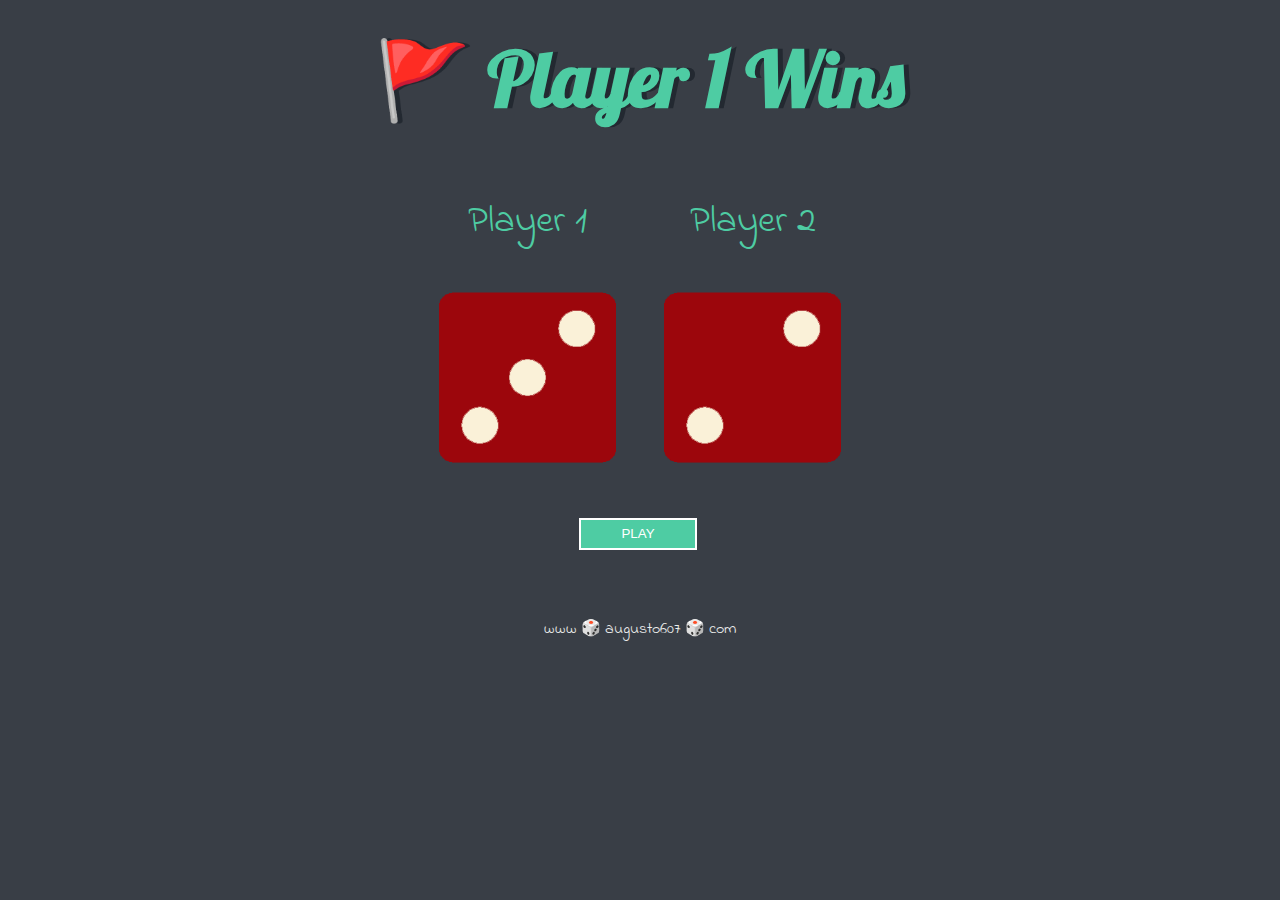
<file: index.html>
<!DOCTYPE html>
<html lang="en">

<head>
    <meta charset="UTF-8">
    <meta http-equiv="X-UA-Compatible" content="IE=edge">
    <meta name="viewport" content="width=device-width, initial-scale=1.0">
    <title>DiceeGame</title>
    <link rel="stylesheet" href="styles.css">
    <link href="https://fonts.googleapis.com/css?family=Indie+Flower|Lobster" rel="stylesheet">
</head>

<body>

    <div class="container">
        <h1>Refresh Me</h1>

        <div class="dice col-3">
            <p>Player 1</p>
            <img class="img1" src="./images/diceCharge.png">
        </div>

        <div class="dice col-3">
            <p>Player 2</p>
            <img class="img2" src="./images/diceCharge.png">
        </div>
    </div>

    <div class="button">
        <button class="btn" type="button" onClick="window.location.reload();">PLAY</button>
    </div>

    <script src="index.js" charset="utf-8"></script>
</body>

<footer>
    www 🎲 augusto607 🎲 com
</footer>

</html>
</file>
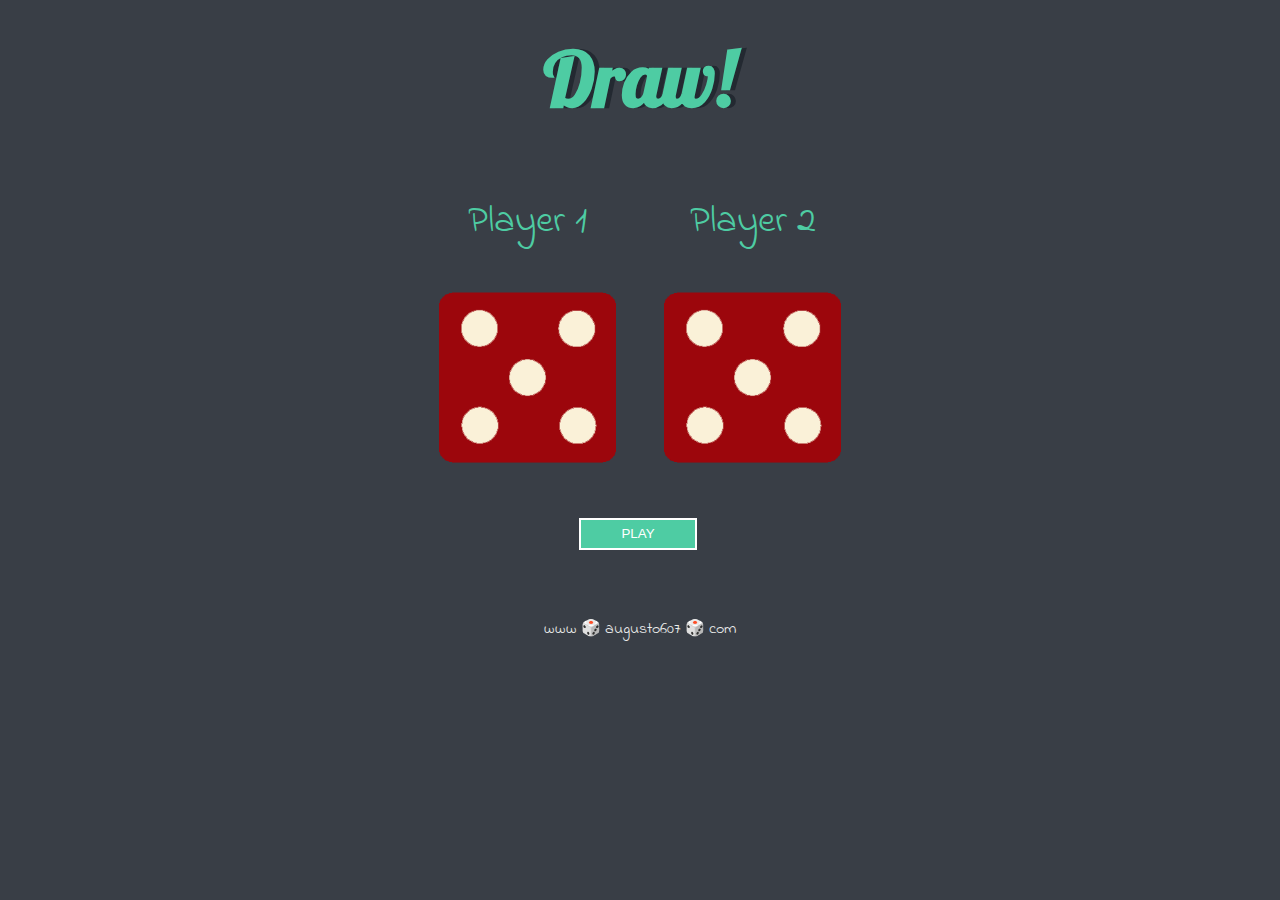
<file: dicee.html>
<!DOCTYPE html>
<html lang="en" dir="ltr">
  <head>
    <meta charset="utf-8">
    <title>Dicee</title>
    <link rel="stylesheet" href="styles.css">
    <link href="https://fonts.googleapis.com/css?family=Indie+Flower|Lobster" rel="stylesheet">
  </head>
  <body>

    <div class="container">
      <h1>Refresh Me</h1>

      <div class="dice col-3">
        <p>Player 1</p>
        <img class="img1" src="./images/dice6.png">
      </div>

      <div class="dice col-3">
        <p>Player 2</p>
        <img class="img2" src="./images/dice6.png">
      </div>
    </div>

    <div class="button">
      <button class="btn" type="button" onClick="window.location.reload();">PLAY</button>
    </div>

    <script src="index.js" charset="utf-8"></script>
  </body>

  <footer>
    www 🎲 augusto607 🎲 com
  </footer>
</html>
</file>
<file: styles.css>
/* For mobile phones: */
[class*="col-"] {
  width: 100%;
}

@media only screen and (min-width: 768px) {
  /* For desktop: */
  .col-1 {width: 8.33%;}
  .col-2 {width: 16.66%;}
  .col-3 {width: 25%;}
  .col-4 {width: 33.33%;}
  .col-5 {width: 41.66%;}
  .col-6 {width: 50%;}
  .col-7 {width: 58.33%;}
  .col-8 {width: 66.66%;}
  .col-9 {width: 75%;}
  .col-10 {width: 83.33%;}
  .col-11 {width: 91.66%;}
  .col-12 {width: 100%;}
}

.container {
  width: 70%;
  margin: auto;
  text-align: center;
}

.dice {
  text-align: center;
  display: inline-block;
}

.button {
  width: 70%;
  margin: 3rem auto;
  text-align: center;
}

.btn {
  display:inline-block;
  background-color: #4ECCA3;
  padding:0.5em 3em;
  border:0.16em solid #FFFFFF;
  margin:0 0.3em 0.3em 0;
  box-sizing: border-box;
  text-decoration:none;
  text-transform:uppercase;
  font-family:'Roboto',sans-serif;
  font-weight:400;
  color:#FFFFFF;
  text-align:center;
  transition: all 0.15s;
}
.btn:hover{
  color:#DDDDDD;
  border-color:#DDDDDD;
}
.btn:active{
  color:#BBBBBB;
  border-color:#BBBBBB;
}

body {
  background-color: #393E46;
}

h1 {
  margin: 30px;
  font-family: 'Lobster', cursive;
  text-shadow: 5px 0 #232931;
  font-size: 6vw;
  color: #4ECCA3;
}

p {
  font-size: 3vw;
  color: #4ECCA3;
  font-family: 'Indie Flower', cursive;
}

img {
  width: 80%;
}

footer {
  margin-top: 5%;
  color: #EEEEEE;
  text-align: center;
  font-family: 'Indie Flower', cursive;
}
</file>
